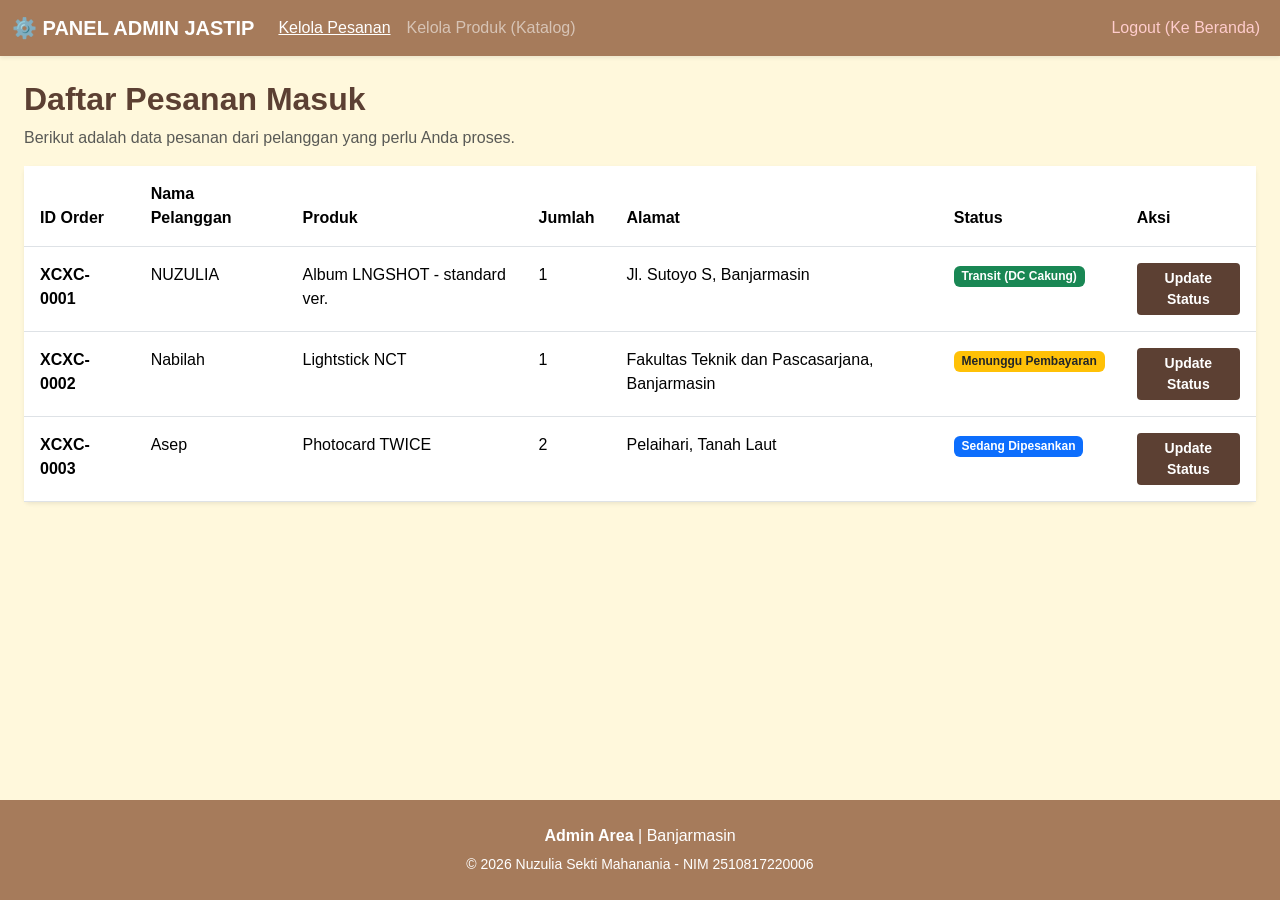
<file: admin-dashboard.html>
<!DOCTYPE html>
<html>
<head>
    <meta charset="UTF-8">
    <meta name="viewport" content="width=device-width, initial-scale=1.0">
    <title>Jastip Choco.pop - Dashboard Admin</title>
    <link href="https://cdn.jsdelivr.net/npm/bootstrap@5.3.0/dist/css/bootstrap.min.css" rel="stylesheet">
    <link rel="stylesheet" href="style.css">
</head>
<body class="d-flex flex-column min-vh-100">

    <nav class="navbar navbar-expand-lg navbar-dark bg-cokelat shadow-sm sticky-top">
        <div class="container-fluid">
            <a class="navbar-brand fw-bold" href="#">⚙️ PANEL ADMIN JASTIP</a>
            <button class="navbar-toggler" type="button" data-bs-toggle="collapse" data-bs-target="#navbarNav">
                <span class="navbar-toggler-icon"></span>
            </button>
            <div class="collapse navbar-collapse" id="navbarNav">
                <ul class="navbar-nav me-auto">
                    <li class="nav-item"><a class="nav-link active text-decoration-underline" href="admin-dashboard.html">Kelola Pesanan</a></li>
                    <li class="nav-item"><a class="nav-link" href="#">Kelola Produk (Katalog)</a></li>
                </ul>
                <ul class="navbar-nav ms-auto">
                    <li class="nav-item"><a class="nav-link" style="color: #ffcccc;" href="index.html">Logout (Ke Beranda)</a></li>
                </ul>
            </div>
        </div>
    </nav>

    <div class="container-fluid px-4 mt-4 mb-5">
        <h2 class="text-cokelat fw-bold">Daftar Pesanan Masuk</h2>
        <p class="text-muted">Berikut adalah data pesanan dari pelanggan yang perlu Anda proses.</p>

        <div class="card shadow-sm border-0 border-warning">
            <div class="card-body p-0">
                <div class="table-responsive">
                    <table class="table table-hover mb-0">
                        <thead class="bg-cokelat text-white">
                            <tr>
                                <th class="p-3">ID Order</th>
                                <th class="p-3">Nama Pelanggan</th>
                                <th class="p-3">Produk</th>
                                <th class="p-3">Jumlah</th>
                                <th class="p-3">Alamat</th>
                                <th class="p-3">Status</th>
                                <th class="p-3">Aksi</th>
                            </tr>
                        </thead>
                        <tbody>
                            <tr>
                                <td class="p-3"><strong>XCXC-0001</strong></td>
                                <td class="p-3">NUZULIA</td>
                                <td class="p-3">Album LNGSHOT - standard ver.</td>
                                <td class="p-3">1</td>
                                <td class="p-3">Jl. Sutoyo S, Banjarmasin</td>
                                <td class="p-3"><span class="badge bg-success">Transit (DC Cakung)</span></td>
                                <td class="p-3"><button class="btn btn-sm btn-custom">Update Status</button></td>
                            </tr>
                            <tr>
                                <td class="p-3"><strong>XCXC-0002</strong></td>
                                <td class="p-3">Nabilah</td>
                                <td class="p-3">Lightstick NCT</td>
                                <td class="p-3">1</td>
                                <td class="p-3">Fakultas Teknik dan Pascasarjana, Banjarmasin</td>
                                <td class="p-3"><span class="badge bg-warning text-dark">Menunggu Pembayaran</span></td>
                                <td class="p-3"><button class="btn btn-sm btn-custom">Update Status</button></td>
                            </tr>
                            <tr>
                                <td class="p-3"><strong>XCXC-0003</strong></td>
                                <td class="p-3">Asep</td>
                                <td class="p-3">Photocard TWICE</td>
                                <td class="p-3">2</td>
                                <td class="p-3">Pelaihari, Tanah Laut</td>
                                <td class="p-3"><span class="badge bg-primary">Sedang Dipesankan</span></td>
                                <td class="p-3"><button class="btn btn-sm btn-custom">Update Status</button></td>
                            </tr>
                        </tbody>
                    </table>
                </div>
            </div>
        </div>
    </div>

    <footer class="bg-cokelat text-white text-center py-4 mt-auto">
        <div class="container">
            <p class="mb-1"><strong>Admin Area</strong> | Banjarmasin</p>
            <small>&copy; 2026 Nuzulia Sekti Mahanania - NIM 2510817220006</small>
        </div>
    </footer>

    <script src="https://cdn.jsdelivr.net/npm/bootstrap@5.3.0/dist/js/bootstrap.bundle.min.js"></script>
</body>
</html>
</file>
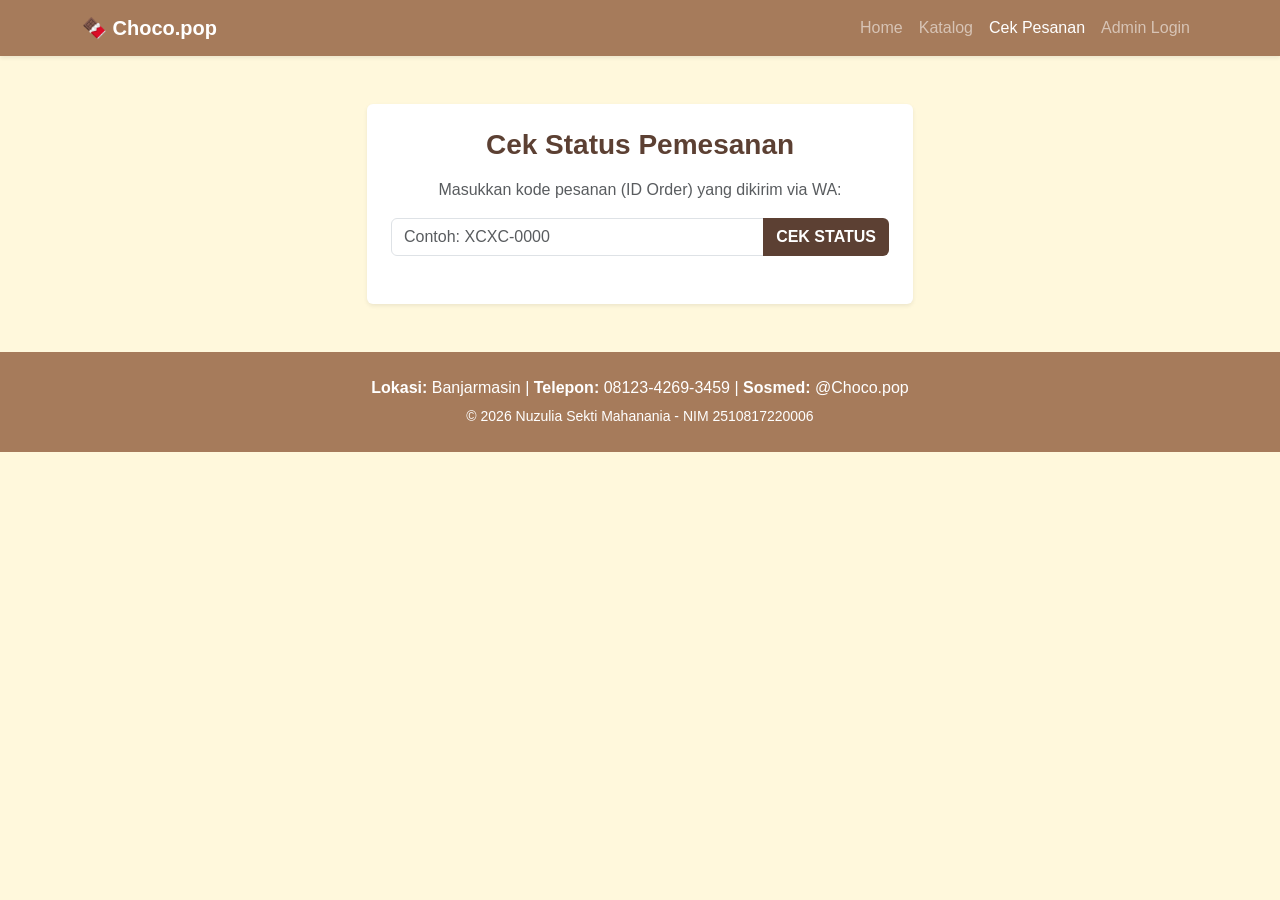
<file: cek-pesanan.html>
<!DOCTYPE html>
<html>
<head>
    <meta charset="UTF-8">
    <meta name="viewport" content="width=device-width, initial-scale=1.0">
    <title>Jastip Choco.pop - Cek Pesanan</title>
    <link href="https://cdn.jsdelivr.net/npm/bootstrap@5.3.0/dist/css/bootstrap.min.css" rel="stylesheet">
    <link rel="stylesheet" href="style.css">
</head>
<body>

    <nav class="navbar navbar-expand-lg navbar-dark bg-cokelat shadow-sm sticky-top">
        <div class="container">
            <a class="navbar-brand fw-bold" href="index.html">🍫 Choco.pop</a>
            <button class="navbar-toggler" type="button" data-bs-toggle="collapse" data-bs-target="#navbarNav">
                <span class="navbar-toggler-icon"></span>
            </button>
            <div class="collapse navbar-collapse" id="navbarNav">
                <ul class="navbar-nav ms-auto">
                    <li class="nav-item"><a class="nav-link" href="index.html">Home</a></li>
                    <li class="nav-item"><a class="nav-link" href="katalog.html">Katalog</a></li>
                    <li class="nav-item"><a class="nav-link active" href="cek-pesanan.html">Cek Pesanan</a></li>
                    <li class="nav-item"><a class="nav-link" href="login.html">Admin Login</a></li>
                </ul>
            </div>
        </div>
    </nav>

    <div class="container mt-5 mb-5">
        <div class="row justify-content-center">
            <div class="col-md-6">
                <div class="card shadow-sm border-0 text-center p-4">
                    <h3 class="text-cokelat fw-bold mb-3">Cek Status Pemesanan</h3>
                    <p class="text-muted">Masukkan kode pesanan (ID Order) yang dikirim via WA:</p>
                    
                    <div class="input-group mb-4">
                        <input type="text" class="form-control" id="inputId" placeholder="Contoh: XCXC-0000">
                        <button class="btn btn-custom" type="button" onclick="tampilkanHasil()">CEK STATUS</button>
                    </div>

                    <div class="card text-start border-warning shadow-sm" id="hasilPencarian" style="display: none;">
                        <div class="card-header bg-warning text-dark fw-bold">
                            Hasil Pencarian
                        </div>
                        <div class="card-body">
                            <p class="mb-1"><strong>Nama:</strong> NUZULIA</p>
                            <p class="mb-1"><strong>Produk:</strong> Album LNGSHOT - standard ver. (1x)</p>
                            <p class="mb-1"><strong>Status:</strong> <span class="badge bg-success">Transit (DC Cakung)</span></p>
                            <p class="mb-0"><strong>No. Resi:</strong> JNT000000000000</p>
                        </div>
                    </div>
                </div>
            </div>
        </div>
    </div>

    <footer class="bg-cokelat text-white text-center py-4 mt-auto">
        <div class="container">
            <p class="mb-1"><strong>Lokasi:</strong> Banjarmasin | <strong>Telepon:</strong> 08123-4269-3459 | <strong>Sosmed:</strong> @Choco.pop</p>
            <small>&copy; 2026 Nuzulia Sekti Mahanania - NIM 2510817220006</small>
        </div>
    </footer>

    <script src="https://cdn.jsdelivr.net/npm/bootstrap@5.3.0/dist/js/bootstrap.bundle.min.js"></script>
    <script>
        function tampilkanHasil() {
            let inputUser = document.getElementById("inputId").value;
            if(inputUser === "") {
                alert("Silakan masukkan ID Order terlebih dahulu!");
            } else {
                document.getElementById("hasilPencarian").style.display = "block";
            }
        }
    </script>
</body>
</html>
</file>
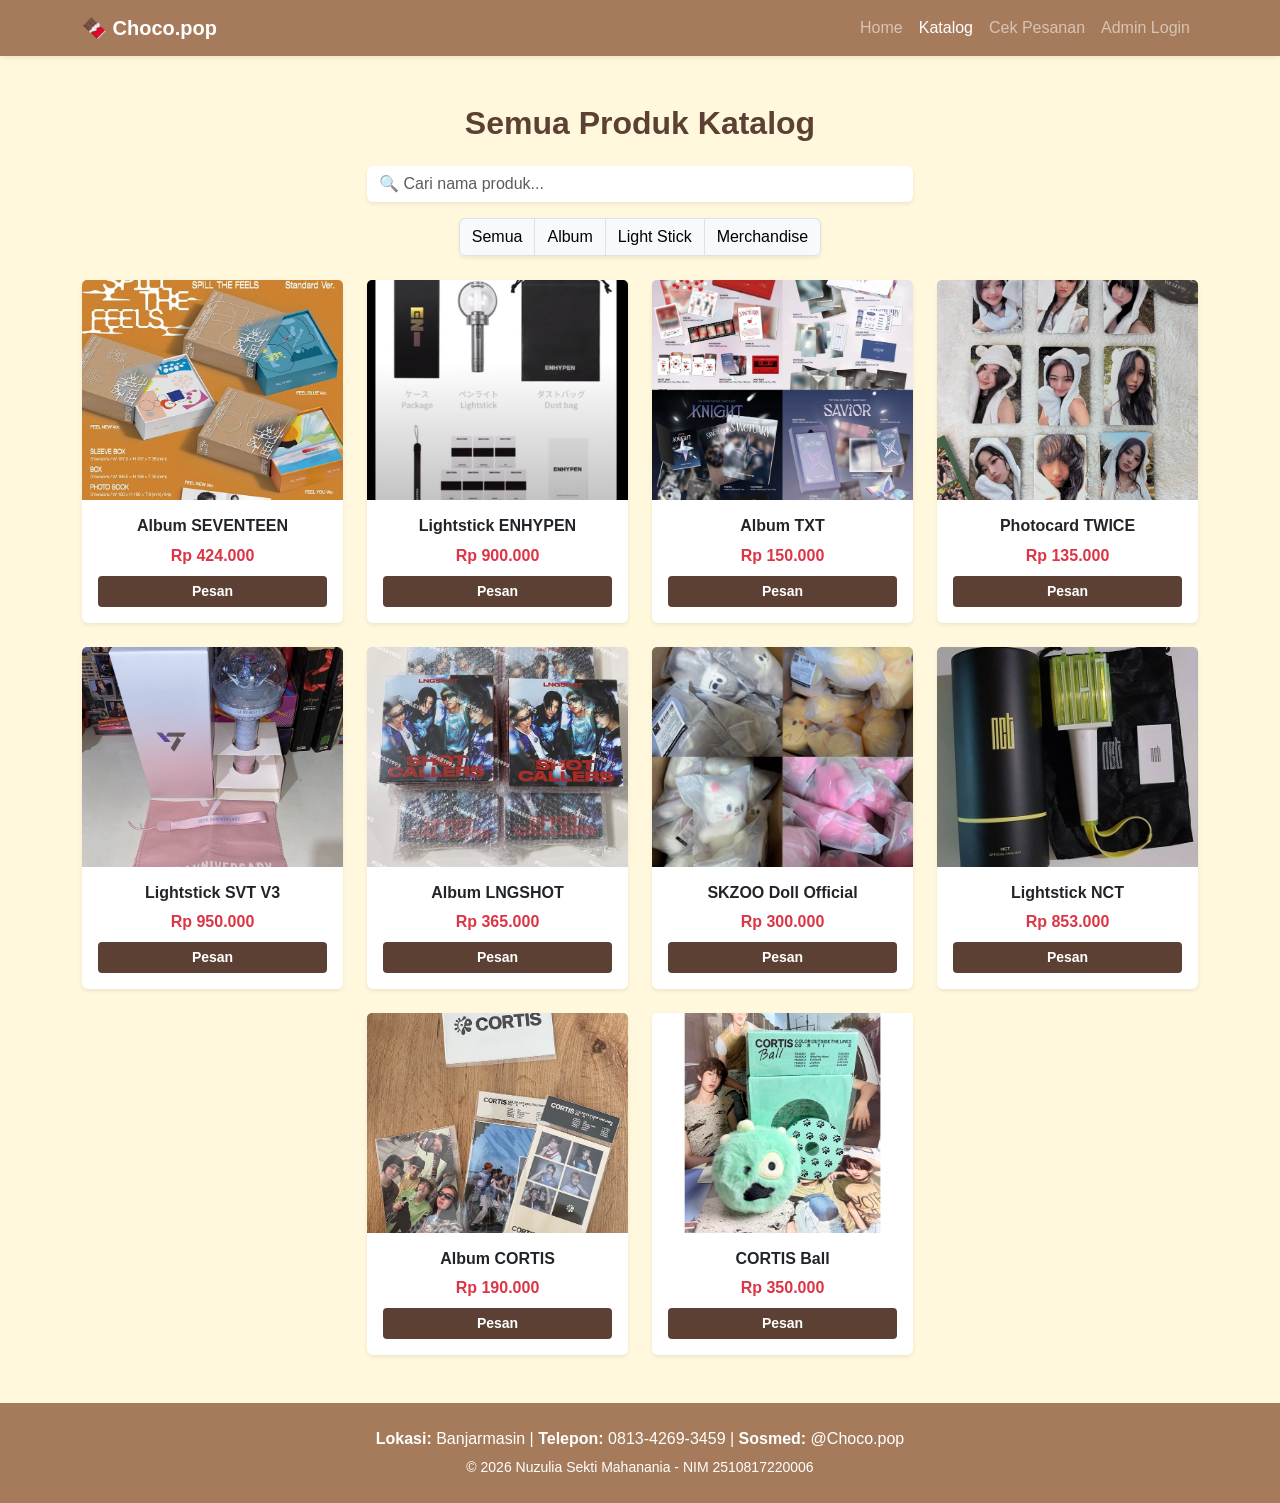
<file: katalog.html>
<!DOCTYPE html>
<html>
<head>
    <meta charset="UTF-8">
    <meta name="viewport" content="width=device-width, initial-scale=1.0">
    <title>Jastip Choco.pop - Katalog</title>
    <link href="https://cdn.jsdelivr.net/npm/bootstrap@5.3.0/dist/css/bootstrap.min.css" rel="stylesheet">
    <link rel="stylesheet" href="style.css">
</head>
<body class="d-flex flex-column min-vh-100">

    <nav class="navbar navbar-expand-lg navbar-dark bg-cokelat shadow-sm sticky-top">
        <div class="container">
            <a class="navbar-brand fw-bold" href="index.html">🍫 Choco.pop</a>
            <button class="navbar-toggler" type="button" data-bs-toggle="collapse" data-bs-target="#navbarNav">
                <span class="navbar-toggler-icon"></span>
            </button>
            <div class="collapse navbar-collapse" id="navbarNav">
                <ul class="navbar-nav ms-auto">
                    <li class="nav-item"><a class="nav-link" href="index.html">Home</a></li>
                    <li class="nav-item"><a class="nav-link active" href="katalog.html">Katalog</a></li>
                    <li class="nav-item"><a class="nav-link" href="cek-pesanan.html">Cek Pesanan</a></li>
                    <li class="nav-item"><a class="nav-link" href="login.html">Admin Login</a></li>
                </ul>
            </div>
        </div>
    </nav>

    <div class="container mt-5 mb-5">
        <h2 class="text-center text-cokelat mb-4 fw-bold">Semua Produk Katalog</h2>
        
        <div class="row justify-content-center mb-4">
            <div class="col-md-6 text-center">
                <input type="text" id="searchInput" class="form-control mb-3 shadow-sm border-0" placeholder="🔍 Cari nama produk..." onkeyup="cariProduk()">
                
                <div class="btn-group shadow-sm" role="group">
                    <button type="button" class="btn btn-light border" onclick="filterKategori('semua')">Semua</button>
                    <button type="button" class="btn btn-light border" onclick="filterKategori('album')">Album</button> 
                    <button type="button" class="btn btn-light border" onclick="filterKategori('lightstick')">Light Stick</button> 
                    <button type="button" class="btn btn-light border" onclick="filterKategori('merchandise')">Merchandise</button>
                </div>
            </div>
        </div>

        <div class="row g-4 justify-content-center" id="katalogContainer">
            
            <div class="col-md-3 col-sm-6 produk-card" data-category="album">
                <div class="card h-100 shadow-sm border-0 text-center">
                    <img src="SVT.jpg" class="card-img-top img-katalog" alt="Album SEVENTEEN">
                    <div class="card-body">
                        <h6 class="card-title fw-bold">Album SEVENTEEN</h6>
                        <p class="card-text text-danger fw-bold mb-2">Rp 424.000</p>
                        <a href="pesan.html?produk=Album%20SEVENTEEN" class="btn btn-custom btn-sm w-100">Pesan</a>
                    </div>
                </div>
            </div>
            
            <div class="col-md-3 col-sm-6 produk-card" data-category="lightstick">
                <div class="card h-100 shadow-sm border-0 text-center">
                    <img src="LS-ENHA.jpg" class="card-img-top img-katalog" alt="Lightstick ENHYPEN">
                    <div class="card-body">
                        <h6 class="card-title fw-bold">Lightstick ENHYPEN</h6>
                        <p class="card-text text-danger fw-bold mb-2">Rp 900.000</p>
                        <a href="pesan.html?produk=Lightstick%20ENHYPEN" class="btn btn-custom btn-sm w-100">Pesan</a>
                    </div>
                </div>
            </div>
            
            <div class="col-md-3 col-sm-6 produk-card" data-category="album">
                <div class="card h-100 shadow-sm border-0 text-center">
                    <img src="TXT.jpg" class="card-img-top img-katalog" alt="Album TXT">
                    <div class="card-body">
                        <h6 class="card-title fw-bold">Album TXT</h6>
                        <p class="card-text text-danger fw-bold mb-2">Rp 150.000</p>
                        <a href="pesan.html?produk=Album%20TXT" class="btn btn-custom btn-sm w-100">Pesan</a>
                    </div>
                </div>
            </div>
            
            <div class="col-md-3 col-sm-6 produk-card" data-category="merchandise">
                <div class="card h-100 shadow-sm border-0 text-center">
                    <img src="PC-TWICE.jpg" class="card-img-top img-katalog" alt="Photocard TWICE">
                    <div class="card-body">
                        <h6 class="card-title fw-bold">Photocard TWICE</h6>
                        <p class="card-text text-danger fw-bold mb-2">Rp 135.000</p>
                        <a href="pesan.html?produk=Photocard%20TWICE" class="btn btn-custom btn-sm w-100">Pesan</a>
                    </div>
                </div>
            </div>

            <div class="col-md-3 col-sm-6 produk-card" data-category="lightstick">
                <div class="card h-100 shadow-sm border-0 text-center">
                    <img src="LS-SVT.jpg" class="card-img-top img-katalog" alt="Lightstick SEVENTEEN">
                    <div class="card-body">
                        <h6 class="card-title fw-bold">Lightstick SVT V3</h6>
                        <p class="card-text text-danger fw-bold mb-2">Rp 950.000</p>
                        <a href="pesan.html?produk=Lightstick%20SVT%20V3" class="btn btn-custom btn-sm w-100">Pesan</a>
                    </div>
                </div>
            </div>

            <div class="col-md-3 col-sm-6 produk-card" data-category="album">
                <div class="card h-100 shadow-sm border-0 text-center">
                    <img src="LNGSHOT.jpg" class="card-img-top img-katalog" alt="Album LNGSHOT">
                    <div class="card-body">
                        <h6 class="card-title fw-bold">Album LNGSHOT</h6>
                        <p class="card-text text-danger fw-bold mb-2">Rp 365.000</p>
                        <a href="pesan.html?produk=Album%20LNGSHOT" class="btn btn-custom btn-sm w-100">Pesan</a>
                    </div>
                </div>
            </div>

            <div class="col-md-3 col-sm-6 produk-card" data-category="merchandise">
                <div class="card h-100 shadow-sm border-0 text-center">
                    <img src="SKZOO.jpg" class="card-img-top img-katalog" alt="Merchandise STRAYKIDS">
                    <div class="card-body">
                        <h6 class="card-title fw-bold">SKZOO Doll Official</h6>
                        <p class="card-text text-danger fw-bold mb-2">Rp 300.000</p>
                        <a href="pesan.html?produk=SKZOO%20Doll%20Official" class="btn btn-custom btn-sm w-100">Pesan</a>
                    </div>
                </div>
            </div>

            <div class="col-md-3 col-sm-6 produk-card" data-category="lightstick">
                <div class="card h-100 shadow-sm border-0 text-center">
                    <img src="LS-NCT.jpg" class="card-img-top img-katalog" alt="Lightstick NCT">
                    <div class="card-body">
                        <h6 class="card-title fw-bold">Lightstick NCT</h6>
                        <p class="card-text text-danger fw-bold mb-2">Rp 853.000</p>
                        <a href="pesan.html?produk=Lightstick%20NCT" class="btn btn-custom btn-sm w-100">Pesan</a>
                    </div>
                </div>
            </div>

            <div class="col-md-3 col-sm-6 produk-card" data-category="album">
                <div class="card h-100 shadow-sm border-0 text-center">
                    <img src="CORTIS.jpg" class="card-img-top img-katalog" alt="Album CORTIS">
                    <div class="card-body">
                        <h6 class="card-title fw-bold">Album CORTIS</h6>
                        <p class="card-text text-danger fw-bold mb-2">Rp 190.000</p>
                        <a href="pesan.html?produk=Album%20CORTIS" class="btn btn-custom btn-sm w-100">Pesan</a>
                    </div>
                </div>
            </div>

            <div class="col-md-3 col-sm-6 produk-card" data-category="merchandise">
                <div class="card h-100 shadow-sm border-0 text-center">
                    <img src="COERBALL.jpg" class="card-img-top img-katalog" alt="Merchandise CORTIS">
                    <div class="card-body">
                        <h6 class="card-title fw-bold">CORTIS Ball</h6>
                        <p class="card-text text-danger fw-bold mb-2">Rp 350.000</p>
                        <a href="pesan.html?produk=CORTIS%20Ball" class="btn btn-custom btn-sm w-100">Pesan</a>
                    </div>
                </div>
            </div>

        </div>
    </div>

    <footer class="bg-cokelat text-white text-center py-4 mt-auto">
        <div class="container">
            <p class="mb-1"><strong>Lokasi:</strong> Banjarmasin | <strong>Telepon:</strong> 0813-4269-3459 | <strong>Sosmed:</strong> @Choco.pop</p>
            <small>&copy; 2026 Nuzulia Sekti Mahanania - NIM 2510817220006</small>
        </div>
    </footer>

    <script src="https://cdn.jsdelivr.net/npm/bootstrap@5.3.0/dist/js/bootstrap.bundle.min.js"></script>
    <script>
        function cariProduk() {
            let input = document.getElementById('searchInput').value.toLowerCase();
            let produkList = document.querySelectorAll('.produk-card');

            produkList.forEach(function(produk) {
                let namaProduk = produk.querySelector('.card-title').innerText.toLowerCase();
                if (namaProduk.includes(input)) {
                    produk.style.display = "block";
                } else {
                    produk.style.display = "none";
                }
            });
        }

        function filterKategori(kategoriDipilih) {
            let produkList = document.querySelectorAll('.produk-card');

            produkList.forEach(function(produk) {
                let kategoriProduk = produk.getAttribute('data-category');
                if (kategoriDipilih === 'semua' || kategoriProduk === kategoriDipilih) {
                    produk.style.display = "block";
                } else {
                    produk.style.display = "none";
                }
            });
            document.getElementById('searchInput').value = ''; 
        }
    </script>
</body>
</html>
</file>
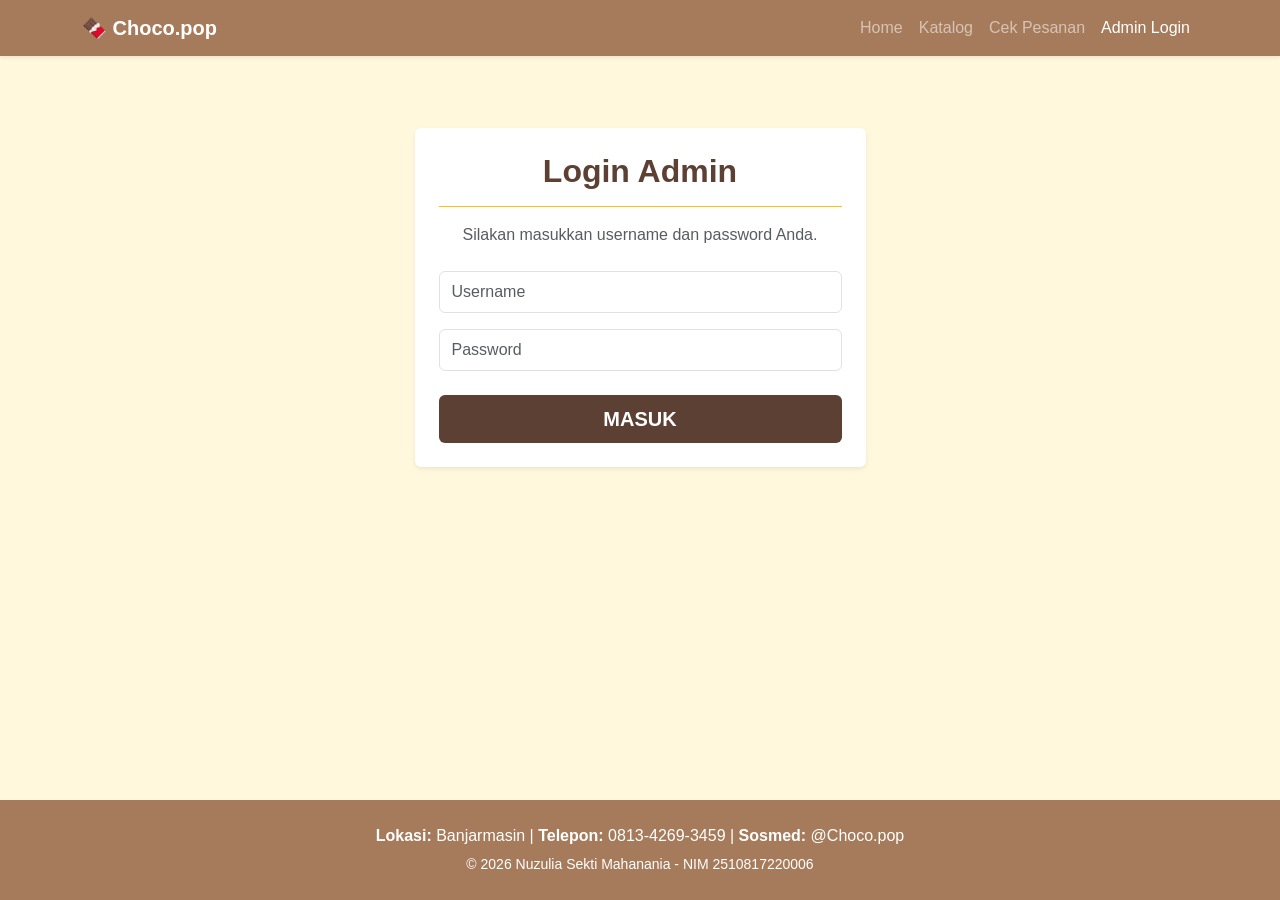
<file: login.html>
<!DOCTYPE html>
<html>
<head>
    <meta charset="UTF-8">
    <meta name="viewport" content="width=device-width, initial-scale=1.0">
    <title>Jastip Choco.pop - Admin Login</title>
    <link href="https://cdn.jsdelivr.net/npm/bootstrap@5.3.0/dist/css/bootstrap.min.css" rel="stylesheet">
    <link rel="stylesheet" href="style.css">
</head>
<body class="d-flex flex-column min-vh-100">

    <nav class="navbar navbar-expand-lg navbar-dark bg-cokelat shadow-sm sticky-top">
        <div class="container">
            <a class="navbar-brand fw-bold" href="index.html">🍫 Choco.pop</a>
            <button class="navbar-toggler" type="button" data-bs-toggle="collapse" data-bs-target="#navbarNav">
                <span class="navbar-toggler-icon"></span>
            </button>
            <div class="collapse navbar-collapse" id="navbarNav">
                <ul class="navbar-nav ms-auto">
                    <li class="nav-item"><a class="nav-link" href="index.html">Home</a></li>
                    <li class="nav-item"><a class="nav-link" href="katalog.html">Katalog</a></li>
                    <li class="nav-item"><a class="nav-link" href="cek-pesanan.html">Cek Pesanan</a></li>
                    <li class="nav-item"><a class="nav-link active" href="login.html">Admin Login</a></li>
                </ul>
            </div>
        </div>
    </nav>

    <div class="container mt-5 mb-5">
        <div class="row justify-content-center">
            <div class="col-md-5 col-sm-8">
                <div class="card shadow-sm border-0 p-4 mt-4">
                    <h2 class="text-center text-cokelat fw-bold border-bottom border-warning pb-3 mb-3">Login Admin</h2>
                    <p class="text-center text-muted mb-4">Silakan masukkan username dan password Anda.</p>
                    
                    <form action="admin-dashboard.html" method="GET">
                        <div class="mb-3">
                            <input type="text" class="form-control py-2" name="username" placeholder="Username" required>
                        </div>
                        <div class="mb-4">
                            <input type="password" class="form-control py-2" name="password" placeholder="Password" required>
                        </div>
                        <button type="submit" class="btn btn-custom w-100 py-2 fs-5">MASUK</button>
                    </form>
                </div>
            </div>
        </div>
    </div>

    <footer class="bg-cokelat text-white text-center py-4 mt-auto">
        <div class="container">
            <p class="mb-1"><strong>Lokasi:</strong> Banjarmasin | <strong>Telepon:</strong> 0813-4269-3459 | <strong>Sosmed:</strong> @Choco.pop</p>
            <small>&copy; 2026 Nuzulia Sekti Mahanania - NIM 2510817220006</small>
        </div>
    </footer>

    <script src="https://cdn.jsdelivr.net/npm/bootstrap@5.3.0/dist/js/bootstrap.bundle.min.js"></script>
</body>
</html>
</file>
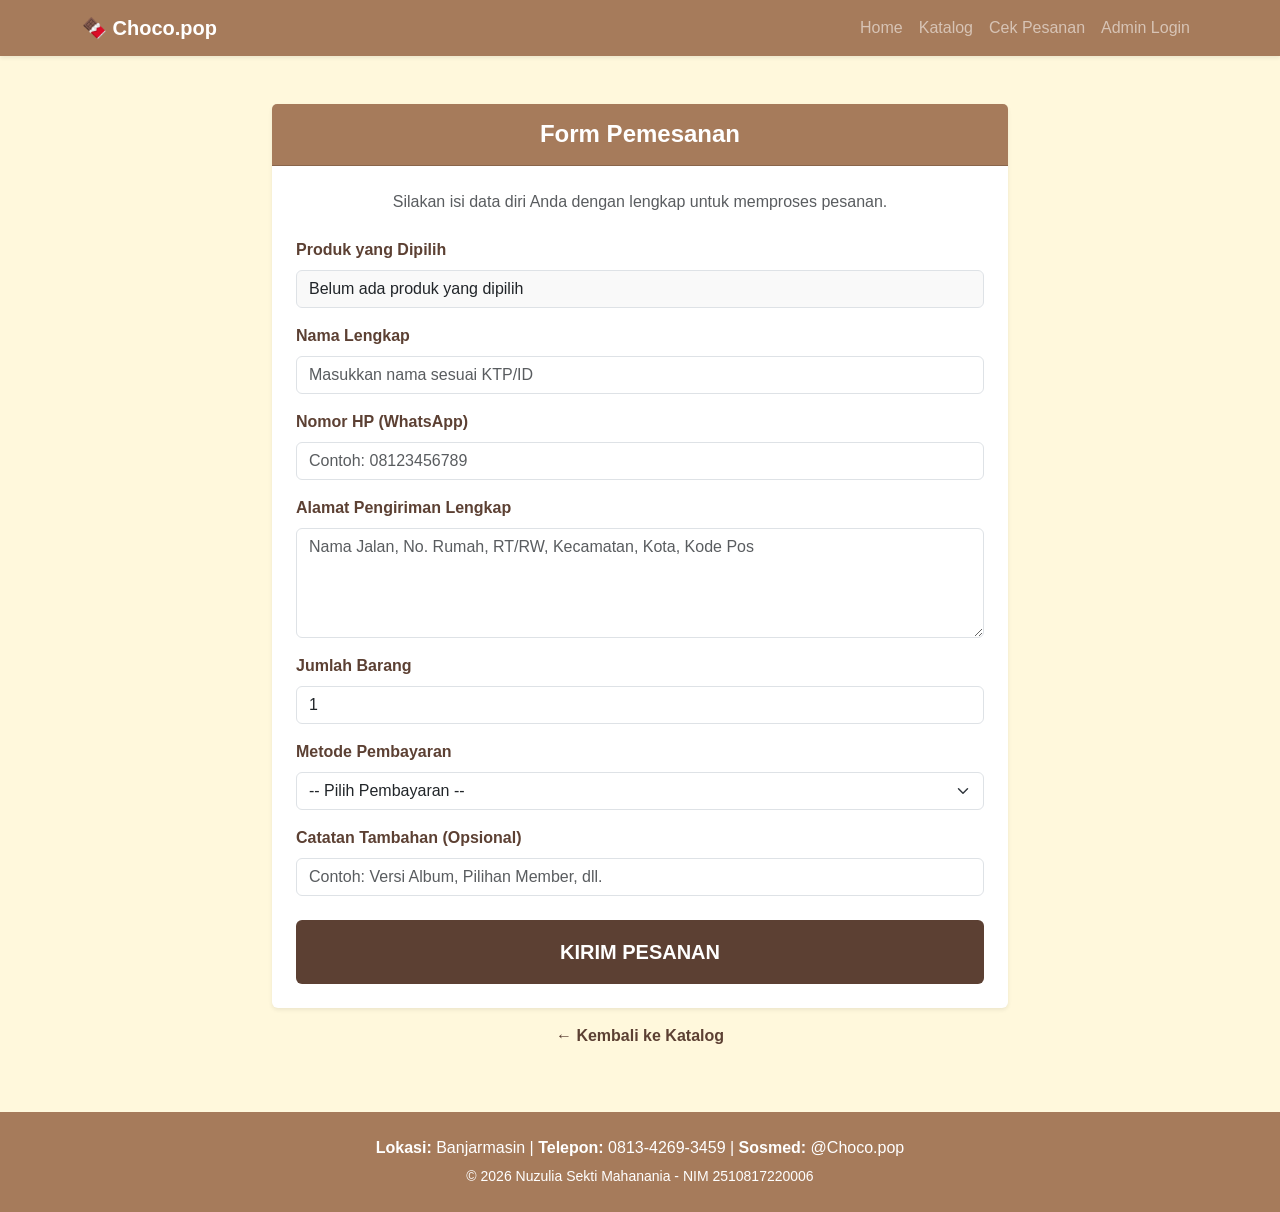
<file: pesan.html>
<!DOCTYPE html>
<html>
<head>
    <meta charset="UTF-8">
    <meta name="viewport" content="width=device-width, initial-scale=1.0">
    <title>Jastip Choco.pop - Form Pemesanan</title>
    <link href="https://cdn.jsdelivr.net/npm/bootstrap@5.3.0/dist/css/bootstrap.min.css" rel="stylesheet">
    <link rel="stylesheet" href="style.css">
</head>
<body class="d-flex flex-column min-vh-100">

    <nav class="navbar navbar-expand-lg navbar-dark bg-cokelat shadow-sm sticky-top">
        <div class="container">
            <a class="navbar-brand fw-bold" href="index.html">🍫 Choco.pop</a>
            <button class="navbar-toggler" type="button" data-bs-toggle="collapse" data-bs-target="#navbarNav">
                <span class="navbar-toggler-icon"></span>
            </button>
            <div class="collapse navbar-collapse" id="navbarNav">
                <ul class="navbar-nav ms-auto">
                    <li class="nav-item"><a class="nav-link" href="index.html">Home</a></li>
                    <li class="nav-item"><a class="nav-link" href="katalog.html">Katalog</a></li>
                    <li class="nav-item"><a class="nav-link" href="cek-pesanan.html">Cek Pesanan</a></li>
                    <li class="nav-item"><a class="nav-link" href="login.html">Admin Login</a></li>
                </ul>
            </div>
        </div>
    </nav>

    <div class="container mt-5 mb-5">
        <div class="row justify-content-center">
            <div class="col-md-8">
                <div class="card shadow-sm border-0">
                    <div class="card-header bg-cokelat text-white text-center py-3">
                        <h4 class="mb-0 fw-bold">Form Pemesanan</h4>
                    </div>
                    <div class="card-body p-4">
                        <p class="text-center text-muted mb-4">Silakan isi data diri Anda dengan lengkap untuk memproses pesanan.</p>

                        <form id="formPemesanan">
                            <div class="mb-3">
                                <label class="form-label fw-bold text-cokelat">Produk yang Dipilih</label>
                                <input type="text" class="form-control" id="produkTerpilih" name="produk" value="" readonly style="background-color: #f9f9f9;">
                            </div>

                            <div class="mb-3">
                                <label class="form-label fw-bold text-cokelat">Nama Lengkap</label>
                                <input type="text" class="form-control" name="nama" placeholder="Masukkan nama sesuai KTP/ID" required>
                            </div>

                            <div class="mb-3">
                                <label class="form-label fw-bold text-cokelat">Nomor HP (WhatsApp)</label>
                                <input type="tel" class="form-control" name="whatsapp" placeholder="Contoh: 08123456789" required>
                            </div>

                            <div class="mb-3">
                                <label class="form-label fw-bold text-cokelat">Alamat Pengiriman Lengkap</label>
                                <textarea class="form-control" name="alamat" rows="4" placeholder="Nama Jalan, No. Rumah, RT/RW, Kecamatan, Kota, Kode Pos" required></textarea>
                            </div>

                            <div class="mb-3">
                                <label class="form-label fw-bold text-cokelat">Jumlah Barang</label>
                                <input type="number" class="form-control" name="jumlah" min="1" value="1" required>
                            </div>

                            <div class="mb-3">
                                <label class="form-label fw-bold text-cokelat">Metode Pembayaran</label>
                                <select class="form-select" name="pembayaran" required>
                                    <option value="">-- Pilih Pembayaran --</option>
                                    <option value="transfer_bank">Transfer Bank (BCA/Mandiri/BNI)</option>
                                    <option value="e_wallet">E-Wallet (OVO/DANA/GoPay)</option>
                                    <option value="cod">Cash on Delivery (Khusus Area Banjarmasin)</option>
                                </select>
                            </div>

                            <div class="mb-4">
                                <label class="form-label fw-bold text-cokelat">Catatan Tambahan (Opsional)</label>
                                <input type="text" class="form-control" name="catatan" placeholder="Contoh: Versi Album, Pilihan Member, dll.">
                            </div>

                            <button type="submit" class="btn btn-custom w-100 py-3 fs-5">KIRIM PESANAN</button>
                        </form>
                    </div>
                </div>
                
                <p class="text-center mt-3">
                    <a href="katalog.html" class="text-cokelat text-decoration-none fw-bold">&larr; Kembali ke Katalog</a>
                </p>
            </div>
        </div>
    </div>

    <footer class="bg-cokelat text-white text-center py-4 mt-auto">
        <div class="container">
            <p class="mb-1"><strong>Lokasi:</strong> Banjarmasin | <strong>Telepon:</strong> 0813-4269-3459 | <strong>Sosmed:</strong> @Choco.pop</p>
            <small>&copy; 2026 Nuzulia Sekti Mahanania - NIM 2510817220006</small>
        </div>
    </footer>

    <script src="https://cdn.jsdelivr.net/npm/bootstrap@5.3.0/dist/js/bootstrap.bundle.min.js"></script>
    
    <script src="jquery.js"></script>
    
    <script>
        $(document).ready(function() {
            const urlParams = new URLSearchParams(window.location.search);
            const namaProduk = urlParams.get('produk');

            if(namaProduk) {
                $('#produkTerpilih').val(namaProduk);
            } else {
                $('#produkTerpilih').val("Belum ada produk yang dipilih");
            }

            $('#formPemesanan').on('submit', function(e) {
                e.preventDefault();
                let namaPembeli = $('input[name="nama"]').val();
                let produkDibeli = $('#produkTerpilih').val();
                
                alert("Yeayy, Berhasil! 🎉\n\nPesanan atas nama " + namaPembeli + " berhasil diterima server.\nProduk yang dipesan: " + produkDibeli + ".\n\nData berhasil diproses.");
                
                this.reset();
                if(namaProduk) {
                    $('#produkTerpilih').val(namaProduk);
                }
            });
        });
    </script>
</body>
</html>
</file>
<file: style.css>
body {
    background-color: #FFF8DC;
    font-family: 'Segoe UI', Tahoma, Geneva, Verdana, sans-serif;
}

.bg-cokelat {
    background-color: #A67B5B !important;
}

.text-cokelat {
    color: #5C4033 !important;
}

.btn-custom {
    background-color: #5C4033;
    color: white;
    font-weight: bold;
}

.btn-custom:hover {
    background-color: #D2B48C;
    color: #5C4033;
}

.img-katalog {
    height: 220px;
    object-fit: cover;
    border-radius: 5px 5px 0 0;
}
</file>
